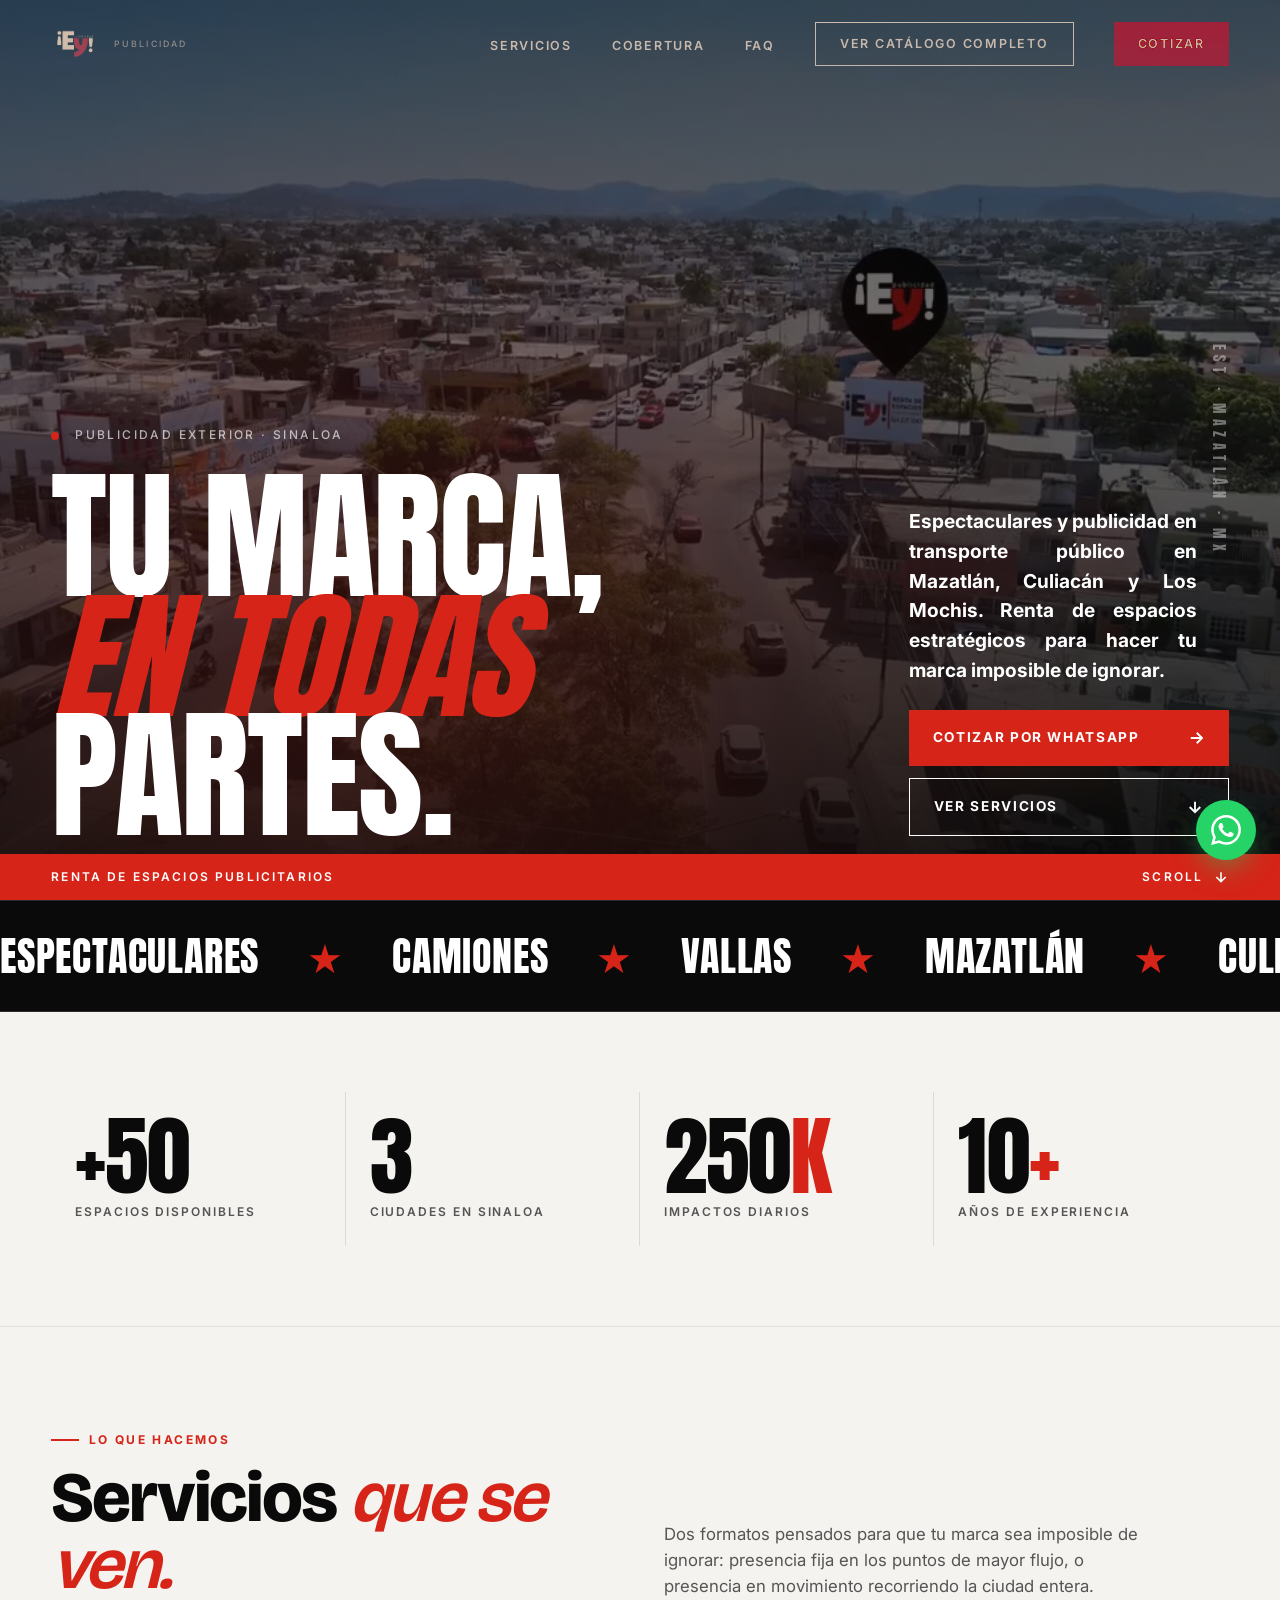
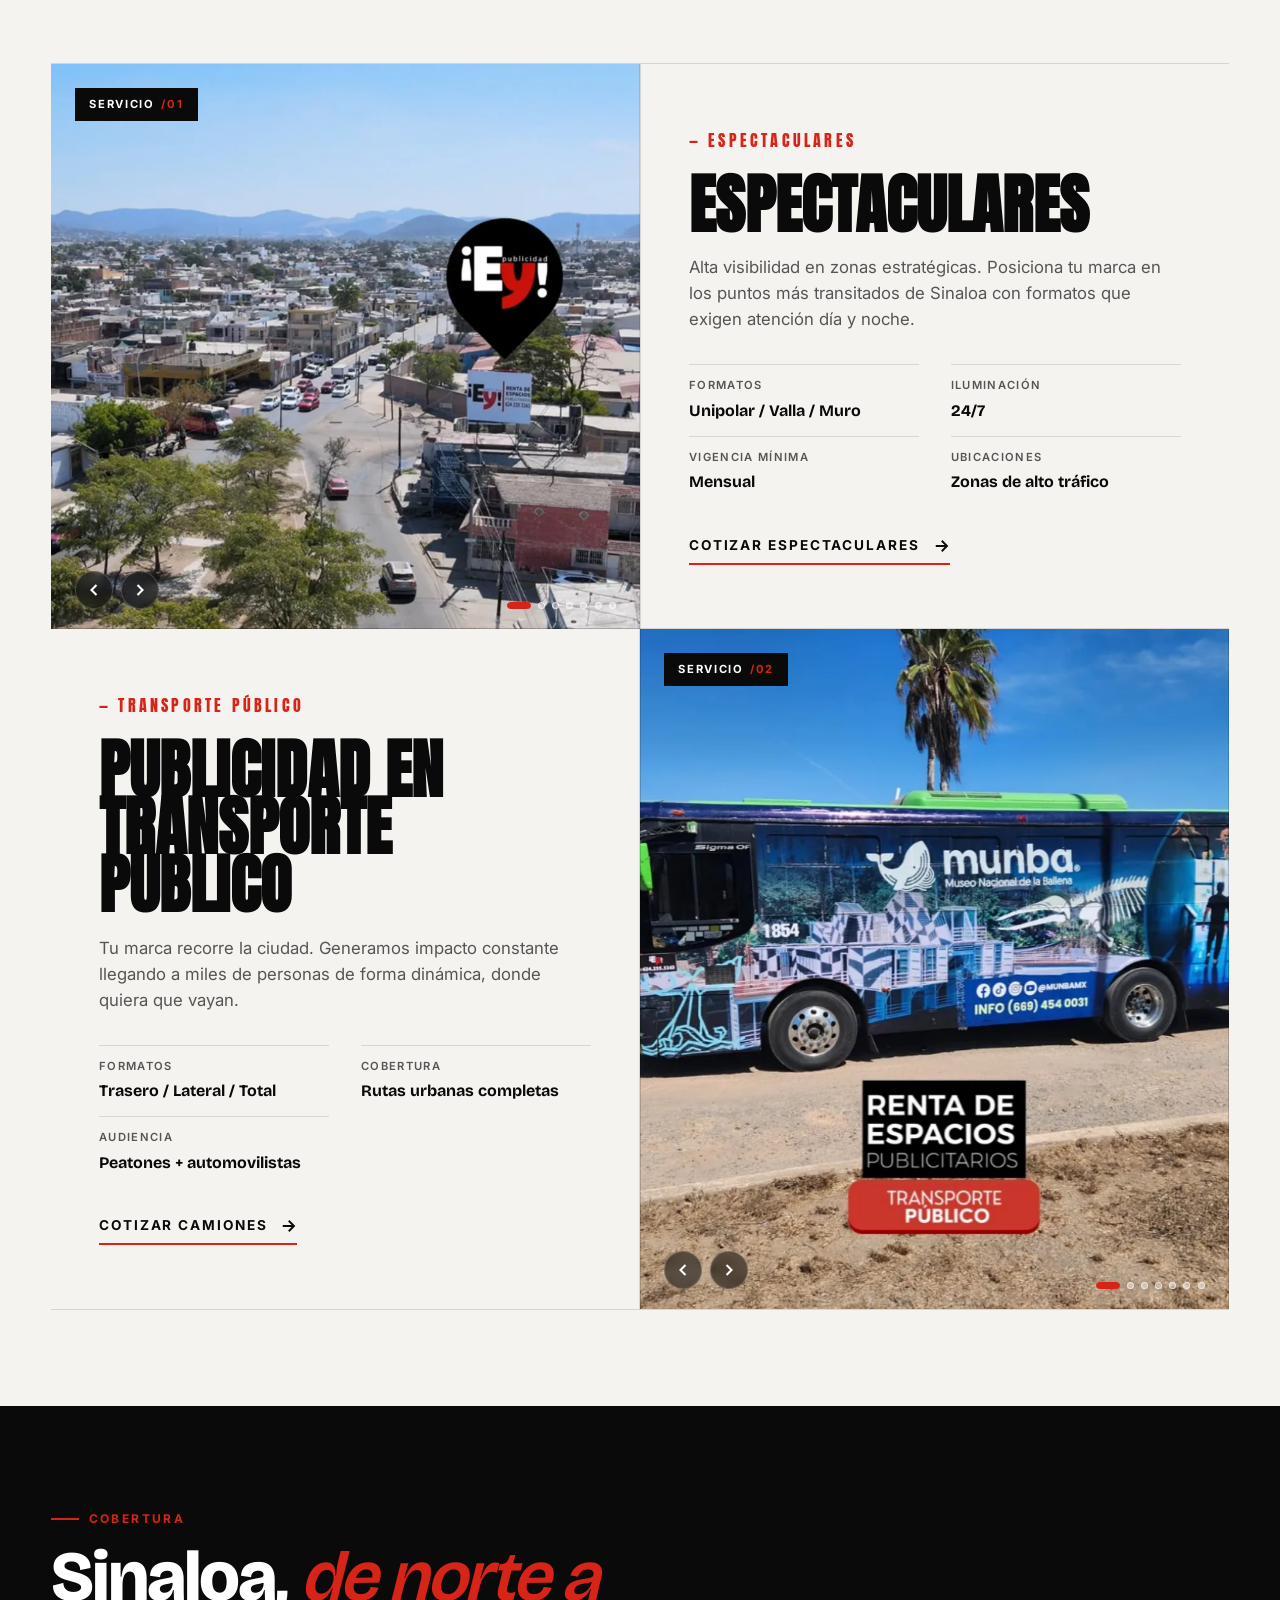
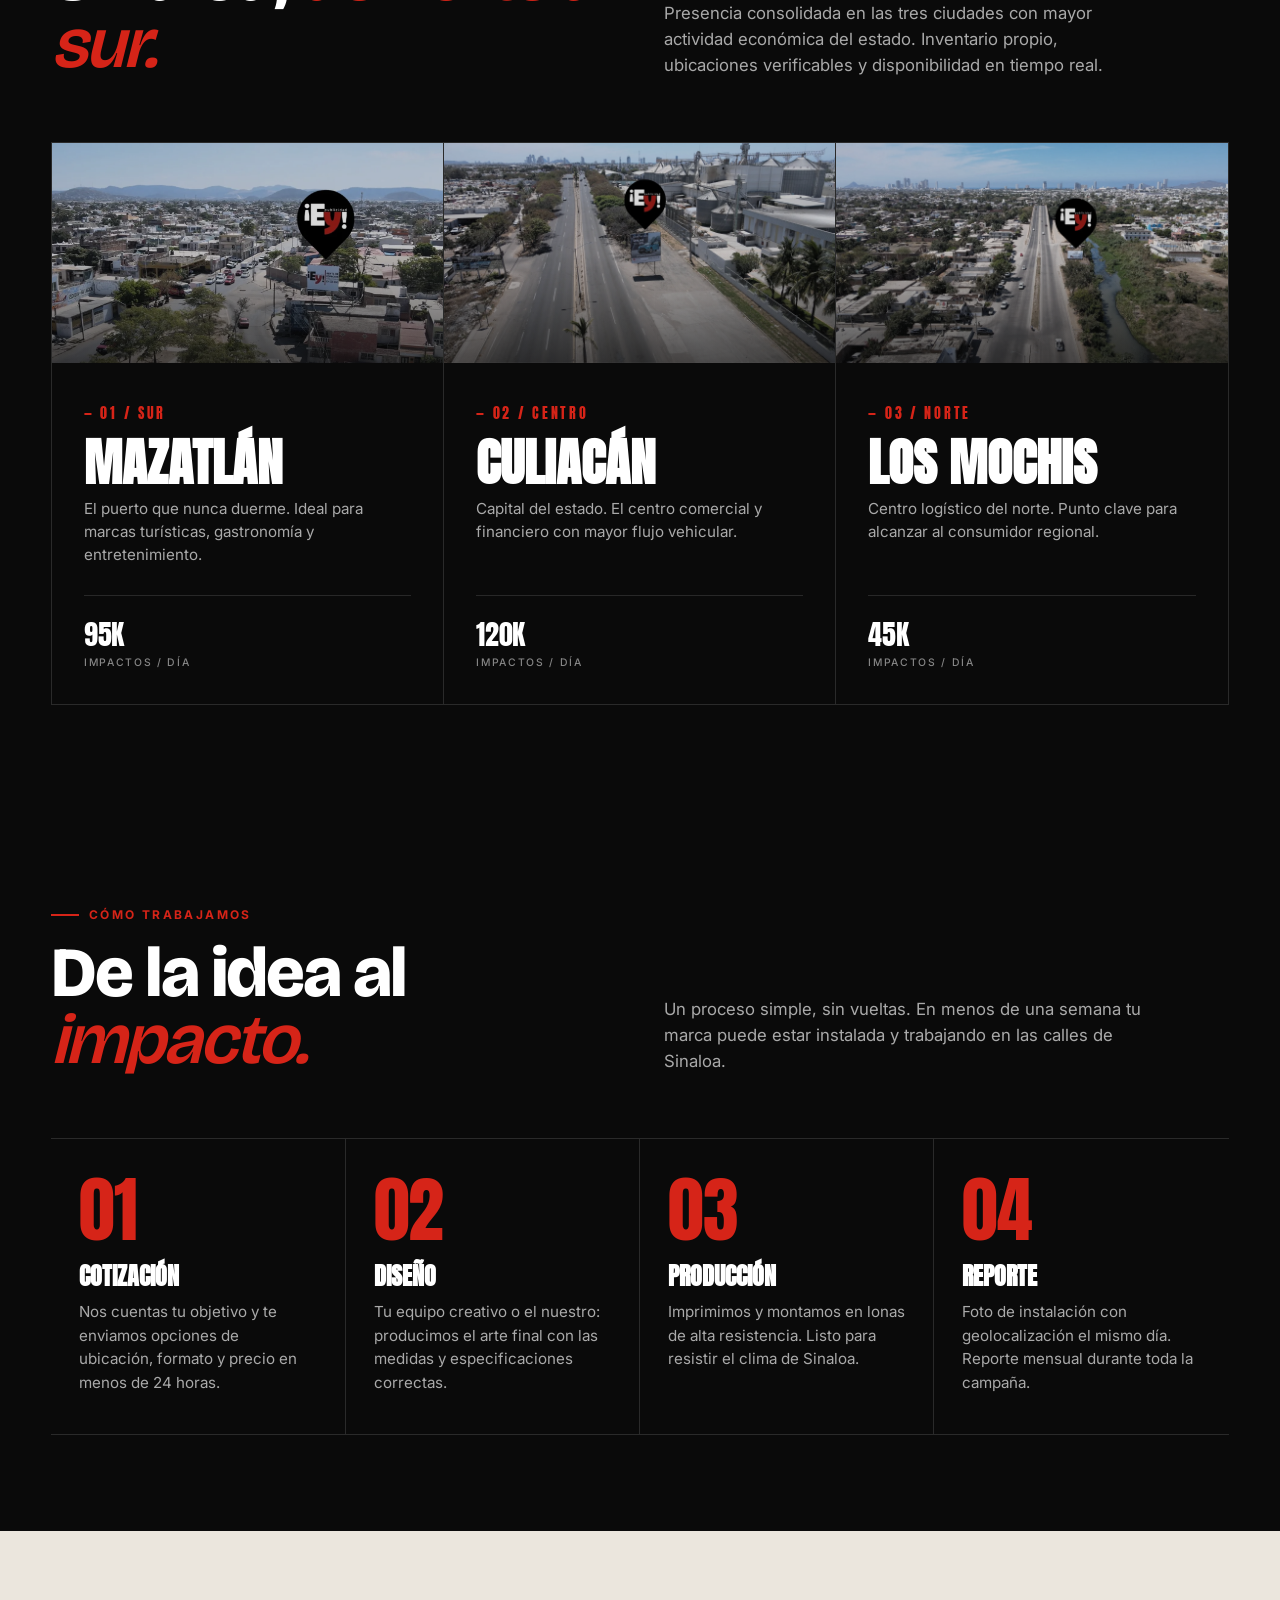
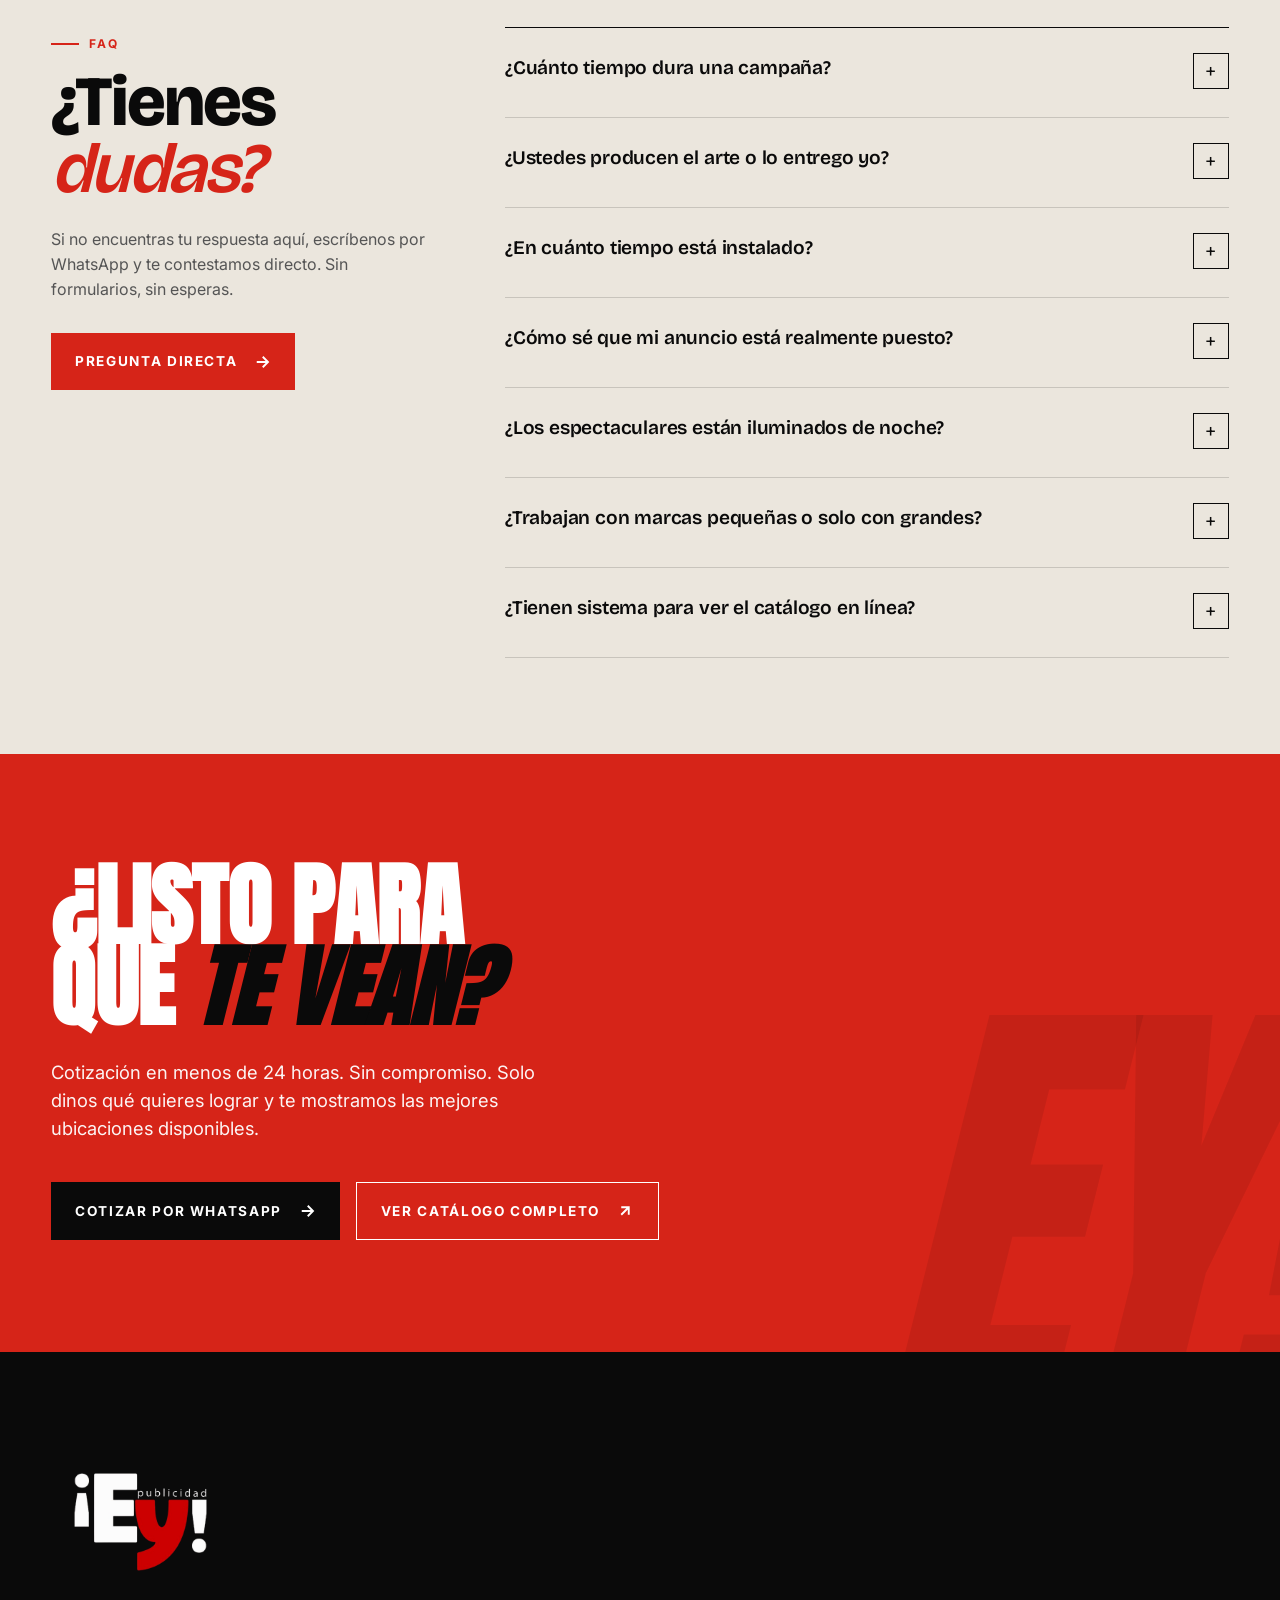
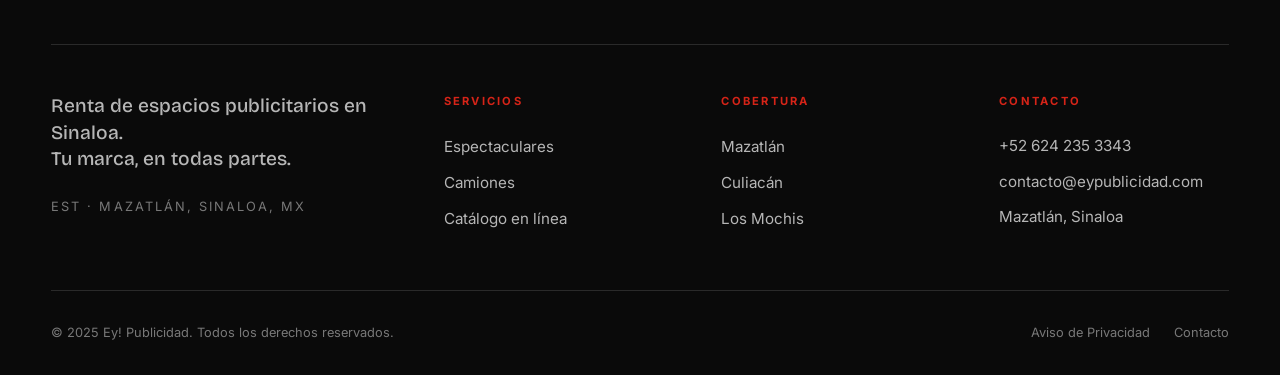
<file: index.html>
<!DOCTYPE html>
<html lang="es-MX">
<head>
<meta charset="UTF-8">
<meta name="viewport" content="width=device-width, initial-scale=1.0">
<title>Ey! Publicidad — Espectaculares y Publicidad en Transporte Público en Sinaloa</title>
<link rel="icon" type="image/png" sizes="32x32" href="/assets/logo/ey-white.png">

<!-- SEO primario -->
<meta name="description" content="Agencia de publicidad exterior en Sinaloa. Espectaculares y publicidad en transporte público en Mazatlán, Culiacán y Los Mochis. +150 espacios disponibles. Cotiza en 24 horas.">
<meta name="keywords" content="publicidad exterior Sinaloa, espectaculares Mazatlán, espectaculares Culiacán, espectaculares Los Mochis, publicidad camiones Mazatlán, vallas publicitarias Sinaloa, renta espacios publicitarios, Ey Publicidad">
<link rel="canonical" href="https://eypublicidad.com/">
<meta name="robots" content="index, follow">
<meta name="author" content="Ey! Publicidad">
<meta name="theme-color" content="#0a0a0a">

<!-- Open Graph / Facebook -->
<meta property="og:type" content="website">
<meta property="og:url" content="https://eypublicidad.com/">
<meta property="og:site_name" content="Ey! Publicidad">
<meta property="og:title" content="Ey! Publicidad — Renta de espacios publicitarios en Sinaloa">
<meta property="og:description" content="Espectaculares y camiones en Mazatlán, Culiacán y Los Mochis. +150 espacios. Tu marca en todas partes.">
<meta property="og:image" content="https://eypublicidad.com/assets/images/og-image.jpg">
<meta property="og:image:width" content="1200">
<meta property="og:image:height" content="630">
<meta property="og:locale" content="es_MX">

<!-- Twitter Card -->
<meta name="twitter:card" content="summary_large_image">
<meta name="twitter:title" content="Ey! Publicidad — Publicidad Exterior en Sinaloa">
<meta name="twitter:description" content="Espectaculares y publicidad en transporte público. Tu marca en todas partes.">
<meta name="twitter:image" content="https://eypublicidad.com/assets/images/og-image.jpg">

<!-- Schema.org — LocalBusiness -->
<script type="application/ld+json">
{
  "@context": "https://schema.org",
  "@type": "LocalBusiness",
  "name": "Ey! Publicidad",
  "description": "Agencia de publicidad exterior especializada en espectaculares y publicidad en transporte público en Sinaloa. Más de 150 espacios en Mazatlán, Culiacán y Los Mochis.",
  "url": "https://eypublicidad.com",
  "logo": "https://eypublicidad.com/assets/images/logo.png",
  "image": "https://eypublicidad.com/assets/images/og-image.jpg",
  "telephone": "+52-624-235-3343",
  "email": "contacto@eypublicidad.com",
  "address": {
    "@type": "PostalAddress",
    "addressLocality": "Mazatlán",
    "addressRegion": "Sinaloa",
    "addressCountry": "MX"
  },
  "geo": {
    "@type": "GeoCoordinates",
    "latitude": 23.2494,
    "longitude": -106.4111
  },
  "areaServed": [
    {"@type": "City", "name": "Mazatlán"},
    {"@type": "City", "name": "Culiacán"},
    {"@type": "City", "name": "Los Mochis"}
  ],
  "sameAs": [
    "https://wa.me/5216242353343"
  ],
  "priceRange": "$$",
  "openingHoursSpecification": {
    "@type": "OpeningHoursSpecification",
    "dayOfWeek": ["Monday","Tuesday","Wednesday","Thursday","Friday"],
    "opens": "09:00",
    "closes": "18:00"
  }
}
</script>

<!-- Preload LCP -->
<link rel="preload" as="image" href="assets/img/hero-poster.webp" fetchpriority="high">

<!-- Preconnect fuentes -->
<link rel="preconnect" href="https://fonts.googleapis.com">
<link rel="preconnect" href="https://fonts.gstatic.com" crossorigin>
<!-- Carga asíncrona de fuentes para no bloquear el render -->
<link rel="preload" as="style" href="https://fonts.googleapis.com/css2?family=Anton&family=Inter:wght@400;500;600;700;800&family=Bricolage+Grotesque:opsz,wght@12..96,400;12..96,600;12..96,700;12..96,800&display=swap" onload="this.rel='stylesheet'">
<noscript><link rel="stylesheet" href="https://fonts.googleapis.com/css2?family=Anton&family=Inter:wght@400;500;600;700;800&family=Bricolage+Grotesque:opsz,wght@12..96,400;12..96,600;12..96,700;12..96,800&display=swap"></noscript>

<!-- CSS externo -->
<link rel="stylesheet" href="styles/style.css">
</head>
<body>

<!-- ==================== NAV ==================== -->
<nav class="nav" id="nav" role="navigation" aria-label="Navegación principal">
  <a href="#" class="nav-logo" aria-label="Ey Publicidad — Inicio">
    <img src="assets/logo/logoey2.png" alt="Ey!" class="nav-logo-img">
    <span class="sub">Publicidad</span>
  </a>
  <ul class="nav-links" id="navLinks">
    <li><a href="#servicios">Servicios</a></li>
    <li><a href="#cobertura">Cobertura</a></li>
    <li><a href="#faq">FAQ</a></li>
    <li>
      <a href="https://sistema.eypublicidad.com/"
         class="nav-cta-outline"
         target="_blank"
         rel="noopener noreferrer">
        Ver catálogo completo
      </a>
    </li>
    <li>
      <a href="https://wa.me/5216242353343?text=Hola%2C%20me%20interesa%20cotizar%20publicidad%20exterior"
         class="nav-cta"
         target="_blank"
         rel="noopener noreferrer">
        Cotizar
      </a>
    </li>
  </ul>
  <button class="nav-toggle" id="navToggle" aria-label="Abrir menú" aria-expanded="false" aria-controls="navLinks">
    <span></span><span></span>
  </button>
</nav>

<!-- ==================== HERO ==================== -->
<section class="hero" aria-label="Hero — Tu marca, en todas partes">
  <div class="hero-video" aria-hidden="true">
    <video autoplay muted loop playsinline poster="assets/img/hero-poster.webp">
      <source src="assets/video/hero.mp4" type="video/mp4">
    </video>
  </div>

  <div class="hero-corner" aria-hidden="true">EST · MAZATLÁN · MX</div>

  <div class="hero-content">
    <div>
      <div class="hero-meta" aria-hidden="true">
        <span class="dot"></span>
        Publicidad Exterior · Sinaloa
      </div>
      <h1>
        <span class="word">Tu</span>
        <span class="word">marca,</span><br>
        <span class="word">en&nbsp;todas</span>
        <span class="word">partes.</span>
      </h1>
    </div>
    <div class="hero-aside">
      <h2 class="title-h2">Espectaculares y publicidad en transporte público en Mazatlán, Culiacán y Los Mochis. Renta de espacios estratégicos para hacer tu marca imposible de ignorar.</h2>
      <div class="hero-ctas">
        <a href="https://wa.me/5216242353343?text=Hola%2C%20me%20interesa%20cotizar%20publicidad%20exterior"
           class="btn btn-red"
           target="_blank"
           rel="noopener noreferrer">
          Cotizar por WhatsApp
          <svg width="18" height="18" viewBox="0 0 24 24" fill="none" stroke="currentColor" stroke-width="2.5" aria-hidden="true"><path d="M5 12h14M13 5l7 7-7 7"/></svg>
        </a>
        <a href="#servicios" class="btn btn-outline-white">
          Ver servicios
          <svg width="18" height="18" viewBox="0 0 24 24" fill="none" stroke="currentColor" stroke-width="2.5" aria-hidden="true"><path d="M12 5v14M5 12l7 7 7-7"/></svg>
        </a>
      </div>
    </div>
  </div>

  <div class="hero-bottom-bar" aria-hidden="true">
    <span>Renta de Espacios Publicitarios</span>
    <div class="scroll-hint">
      <span>Scroll</span>
      <svg class="scroll-arrow" viewBox="0 0 24 24" fill="none" stroke="currentColor" stroke-width="2.5"><path d="M12 5v14M5 12l7 7 7-7"/></svg>
    </div>
  </div>
</section>

<!-- ==================== TICKER ==================== -->
<div class="ticker" aria-hidden="true">
  <div class="ticker-track">
    <span class="ticker-item">
      <span>Espectaculares</span><span class="red">★</span>
      <span>Camiones</span><span class="red">★</span>
      <span>Vallas</span><span class="red">★</span>
      <span>Mazatlán</span><span class="red">★</span>
      <span>Culiacán</span><span class="red">★</span>
      <span>Los Mochis</span><span class="red">★</span>
      <span>Renta de espacios</span><span class="red">★</span>
    </span>
    <span class="ticker-item">
      <span>Espectaculares</span><span class="red">★</span>
      <span>Camiones</span><span class="red">★</span>
      <span>Vallas</span><span class="red">★</span>
      <span>Mazatlán</span><span class="red">★</span>
      <span>Culiacán</span><span class="red">★</span>
      <span>Los Mochis</span><span class="red">★</span>
      <span>Renta de espacios</span><span class="red">★</span>
    </span>
  </div>
</div>

<!-- ==================== STATS ==================== -->
<section class="stats-block reveal" aria-label="Estadísticas">
  <div class="stats-grid">
    <div class="stat">
      <div class="stat-number">+50</div>
      <div class="stat-label">Espacios disponibles</div>
    </div>
    <div class="stat">
      <div class="stat-number">3</div>
      <div class="stat-label">Ciudades en Sinaloa</div>
    </div>
    <div class="stat">
      <div class="stat-number">250<span class="red">K</span></div>
      <div class="stat-label">Impactos diarios</div>
    </div>
    <div class="stat">
      <div class="stat-number">10<span class="red">+</span></div>
      <div class="stat-label">Años de experiencia</div>
    </div>
  </div>
</section>

<!-- ==================== SERVICIOS ==================== -->
<section class="section" id="servicios" aria-label="Servicios de publicidad exterior">
  <div class="section-inner">
    <div class="section-head reveal">
      <div>
        <div class="section-eyebrow">Lo que hacemos</div>
        <h2 class="section-title">Servicios <em>que se ven.</em></h2>
      </div>
      <p class="section-intro">
        Dos formatos pensados para que tu marca sea imposible de ignorar: presencia fija en los puntos de mayor flujo, o presencia en movimiento recorriendo la ciudad entera.
      </p>
    </div>
  </div>

  <!-- Espectaculares -->
  <div class="service-row reveal">
    <div class="service-image service-slideshow" data-slideshow="espectacular">
      <img src="assets/img/espectacular-1.webp" alt="Espectacular Ey Publicidad en Mazatlán" class="slide active" loading="lazy" width="800" height="480">
      <img src="assets/img/espectacular-2.webp" alt="Espectacular en Sinaloa" class="slide" loading="lazy" width="800" height="480">
      <img src="assets/img/espectacular-3.webp" alt="Espectacular vista aérea" class="slide" loading="lazy" width="800" height="480">
      <img src="assets/img/espectacular-4.webp" alt="Espectacular en zona estratégica" class="slide" loading="lazy" width="800" height="480">
      <img src="assets/img/espectacular-5.webp" alt="Espectacular Mazatlán" class="slide" loading="lazy" width="800" height="480">
      <img src="assets/img/espectacular-6.webp" alt="Espectacular vista panorámica" class="slide" loading="lazy" width="800" height="480">
      <img src="assets/img/espectacular-7.webp" alt="Espectacular zona urbana" class="slide" loading="lazy" width="800" height="480">
      <div class="label" aria-hidden="true">Servicio<span class="accent">/01</span></div>
      <div class="slideshow-nav" aria-label="Controles del carrusel">
        <button class="slideshow-btn slideshow-prev" aria-label="Imagen anterior">
          <svg width="20" height="20" viewBox="0 0 24 24" fill="none" stroke="currentColor" stroke-width="2.5" aria-hidden="true"><path d="M15 18l-6-6 6-6"/></svg>
        </button>
        <button class="slideshow-btn slideshow-next" aria-label="Imagen siguiente">
          <svg width="20" height="20" viewBox="0 0 24 24" fill="none" stroke="currentColor" stroke-width="2.5" aria-hidden="true"><path d="M9 18l6-6-6-6"/></svg>
        </button>
      </div>
      <div class="slideshow-dots" aria-hidden="true">
        <span class="dot active"></span>
        <span class="dot"></span>
        <span class="dot"></span>
        <span class="dot"></span>
        <span class="dot"></span>
        <span class="dot"></span>
        <span class="dot"></span>
      </div>
    </div>
    <div class="service-text">
      <span class="service-num">— ESPECTACULARES</span>
      <h3 class="service-name">Espectaculares</h3>
      <p class="service-desc">
        Alta visibilidad en zonas estratégicas. Posiciona tu marca en los puntos más transitados de Sinaloa con formatos que exigen atención día y noche.
      </p>
      <ul class="service-features">
        <li><strong>Formatos</strong><span>Unipolar / Valla / Muro</span></li>
        <li><strong>Iluminación</strong><span>24/7</span></li>
        <li><strong>Vigencia mínima</strong><span>Mensual</span></li>
        <li><strong>Ubicaciones</strong><span>Zonas de alto tráfico</span></li>
      </ul>
      <a href="https://wa.me/5216242353343?text=Hola%2C%20me%20interesa%20cotizar%20espectaculares"
         class="service-cta"
         target="_blank"
         rel="noopener noreferrer">
        Cotizar espectaculares
        <svg width="18" height="18" viewBox="0 0 24 24" fill="none" stroke="currentColor" stroke-width="2.5" aria-hidden="true"><path d="M5 12h14M13 5l7 7-7 7"/></svg>
      </a>
    </div>
  </div>

  <!-- Camiones -->
  <div class="service-row reverse reveal">
    <div class="service-image service-slideshow" data-slideshow="camion">
      <img src="assets/img/camion-1.webp" alt="Wrangler — campaña en transporte público" class="slide active" loading="lazy" width="800" height="480">
      <img src="assets/img/camion-2.webp" alt="Publicidad en camión urbano de Sinaloa" class="slide" loading="lazy" width="800" height="480">
      <img src="assets/img/camion-3.webp" alt="Dinamo — campaña en transporte" class="slide" loading="lazy" width="800" height="480">
      <img src="assets/img/camion-4.webp" alt="Punto Múnich — campaña en transporte" class="slide" loading="lazy" width="800" height="480">
      <img src="assets/img/camion-5.webp" alt="31 Sushi & Bar — campaña en transporte" class="slide" loading="lazy" width="800" height="480">
      <img src="assets/img/camion-6.webp" alt="Banda MS — campaña tour" class="slide" loading="lazy" width="800" height="480">
      <img src="assets/img/camion-7.webp" alt="Munba — campaña lateral total" class="slide" loading="lazy" width="800" height="480">
      <div class="label" aria-hidden="true">Servicio<span class="accent">/02</span></div>
      <div class="slideshow-nav" aria-label="Controles del carrusel">
        <button class="slideshow-btn slideshow-prev" aria-label="Imagen anterior">
          <svg width="20" height="20" viewBox="0 0 24 24" fill="none" stroke="currentColor" stroke-width="2.5" aria-hidden="true"><path d="M15 18l-6-6 6-6"/></svg>
        </button>
        <button class="slideshow-btn slideshow-next" aria-label="Imagen siguiente">
          <svg width="20" height="20" viewBox="0 0 24 24" fill="none" stroke="currentColor" stroke-width="2.5" aria-hidden="true"><path d="M9 18l6-6-6-6"/></svg>
        </button>
      </div>
      <div class="slideshow-dots" aria-hidden="true">
        <span class="dot active"></span>
        <span class="dot"></span>
        <span class="dot"></span>
        <span class="dot"></span>
        <span class="dot"></span>
        <span class="dot"></span>
        <span class="dot"></span>
      </div>
    </div>
    <div class="service-text">
      <span class="service-num">— TRANSPORTE PÚBLICO</span>
      <h3 class="service-name">Publicidad en Transporte Público</h3>
      <p class="service-desc">
        Tu marca recorre la ciudad. Generamos impacto constante llegando a miles de personas de forma dinámica, donde quiera que vayan.
      </p>
      <ul class="service-features">
        <li><strong>Formatos</strong><span>Trasero / Lateral / Total</span></li>
        <li><strong>Cobertura</strong><span>Rutas urbanas completas</span></li>
        <li><strong>Audiencia</strong><span>Peatones + automovilistas</span></li>
      </ul>
      <a href="https://wa.me/5216242353343?text=Hola%2C%20me%20interesa%20cotizar%20publicidad%20en%20camiones"
         class="service-cta"
         target="_blank"
         rel="noopener noreferrer">
        Cotizar camiones
        <svg width="18" height="18" viewBox="0 0 24 24" fill="none" stroke="currentColor" stroke-width="2.5" aria-hidden="true"><path d="M5 12h14M13 5l7 7-7 7"/></svg>
      </a>
    </div>
  </div>
</section>

<!-- ==================== COBERTURA ==================== -->
<section class="section dark" id="cobertura" aria-label="Cobertura en Sinaloa">
  <div class="section-inner">
    <div class="section-head reveal">
      <div>
        <div class="section-eyebrow">Cobertura</div>
        <h2 class="section-title">Sinaloa, <em>de norte a sur.</em></h2>
      </div>
      <p class="section-intro">
        Presencia consolidada en las tres ciudades con mayor actividad económica del estado. Inventario propio, ubicaciones verificables y disponibilidad en tiempo real.
      </p>
    </div>

    <div class="cities reveal">
      <article class="city-card">
        <div class="city-img">
          <img src="assets/img/espectacular-1.webp" alt="Mazatlán — cobertura de publicidad exterior" loading="lazy" width="480" height="220">
        </div>
        <div class="city-info">
          <div class="city-num">— 01 / Sur</div>
          <h3 class="city-name">Mazatlán</h3>
          <p class="city-desc">El puerto que nunca duerme. Ideal para marcas turísticas, gastronomía y entretenimiento.</p>
          <div class="city-stats">
            <div class="city-stat">
              <span class="num">95K</span>
              <span class="lbl">Impactos / día</span>
            </div>
          </div>
        </div>
      </article>

      <article class="city-card">
        <div class="city-img">
          <img src="assets/img/espectacular-3.webp" alt="Culiacán — cobertura de publicidad exterior" loading="lazy" width="480" height="220">
        </div>
        <div class="city-info">
          <div class="city-num">— 02 / Centro</div>
          <h3 class="city-name">Culiacán</h3>
          <p class="city-desc">Capital del estado. El centro comercial y financiero con mayor flujo vehicular.</p>
          <div class="city-stats">
            <div class="city-stat">
              <span class="num">120K</span>
              <span class="lbl">Impactos / día</span>
            </div>
          </div>
        </div>
      </article>

      <article class="city-card">
        <div class="city-img">
          <img src="assets/img/espectacular-7.webp" alt="Los Mochis — cobertura de publicidad exterior" loading="lazy" width="480" height="220">
        </div>
        <div class="city-info">
          <div class="city-num">— 03 / Norte</div>
          <h3 class="city-name">Los Mochis</h3>
          <p class="city-desc">Centro logístico del norte. Punto clave para alcanzar al consumidor regional.</p>
          <div class="city-stats">
            <div class="city-stat">
              <span class="num">45K</span>
              <span class="lbl">Impactos / día</span>
            </div>
          </div>
        </div>
      </article>
    </div>
  </div>
</section>

<!-- ==================== PROCESO ==================== -->
<section class="section dark reveal" id="proceso" aria-label="Proceso de trabajo">
  <div class="section-inner">
    <div class="section-head">
      <div>
        <div class="section-eyebrow">Cómo trabajamos</div>
        <h2 class="section-title">De la idea al <em>impacto.</em></h2>
      </div>
      <p class="section-intro">
        Un proceso simple, sin vueltas. En menos de una semana tu marca puede estar instalada y trabajando en las calles de Sinaloa.
      </p>
    </div>

    <div class="process-steps">
      <div class="process-step">
        <span class="process-num">01</span>
        <h3 class="process-title">Cotización</h3>
        <p class="process-desc">Nos cuentas tu objetivo y te enviamos opciones de ubicación, formato y precio en menos de 24 horas.</p>
      </div>
      <div class="process-step">
        <span class="process-num">02</span>
        <h3 class="process-title">Diseño</h3>
        <p class="process-desc">Tu equipo creativo o el nuestro: producimos el arte final con las medidas y especificaciones correctas.</p>
      </div>
      <div class="process-step">
        <span class="process-num">03</span>
        <h3 class="process-title">Producción</h3>
        <p class="process-desc">Imprimimos y montamos en lonas de alta resistencia. Listo para resistir el clima de Sinaloa.</p>
      </div>
      <div class="process-step">
        <span class="process-num">04</span>
        <h3 class="process-title">Reporte</h3>
        <p class="process-desc">Foto de instalación con geolocalización el mismo día. Reporte mensual durante toda la campaña.</p>
      </div>
    </div>
  </div>
</section>

<!-- ==================== FAQ ==================== -->
<section class="section reveal" id="faq" style="background: var(--paper);" aria-label="Preguntas frecuentes">
  <div class="faq-grid">
    <div>
      <div class="section-eyebrow">FAQ</div>
      <h2 class="section-title">¿Tienes <em>dudas?</em></h2>
      <p style="margin-top: 1.5rem; color: var(--gray-2);">
        Si no encuentras tu respuesta aquí, escríbenos por WhatsApp y te contestamos directo. Sin formularios, sin esperas.
      </p>
      <a href="https://wa.me/5216242353343?text=Tengo%20una%20pregunta%20sobre%20publicidad%20exterior"
         class="btn btn-red"
         style="margin-top: 2rem;"
         target="_blank"
         rel="noopener noreferrer">
        Pregunta directa
        <svg width="18" height="18" viewBox="0 0 24 24" fill="none" stroke="currentColor" stroke-width="2.5" aria-hidden="true"><path d="M5 12h14M13 5l7 7-7 7"/></svg>
      </a>
    </div>

    <div class="faq-list">
      <div class="faq-item">
        <div class="faq-q">
          <span>¿Cuánto tiempo dura una campaña?</span>
          <span class="faq-toggle" aria-hidden="true">+</span>
        </div>
        <div class="faq-a">A partir de un mes, sin embargo es recomendable campañas de 3 meses. Damos descuentos progresivos a partir de los 6 meses.</div>
      </div>

      <div class="faq-item">
        <div class="faq-q">
          <span>¿Ustedes producen el arte o lo entrego yo?</span>
          <span class="faq-toggle" aria-hidden="true">+</span>
        </div>
        <div class="faq-a">Las dos opciones funcionan. Si tienes diseñador, te pasamos las medidas exactas y revisamos el archivo final. Si no, nuestro equipo creativo lo desarrolla con costo aparte.</div>
      </div>

      <div class="faq-item">
        <div class="faq-q">
          <span>¿En cuánto tiempo está instalado?</span>
          <span class="faq-toggle" aria-hidden="true">+</span>
        </div>
        <div class="faq-a">Una vez aprobado el arte y firmado el contrato, instalamos en 5 a 7 días hábiles. Para urgencias trabajamos en 72 horas con cargo express.</div>
      </div>

      <div class="faq-item">
        <div class="faq-q">
          <span>¿Cómo sé que mi anuncio está realmente puesto?</span>
          <span class="faq-toggle" aria-hidden="true">+</span>
        </div>
        <div class="faq-a">Te enviamos foto de instalación con fecha y geolocalización el mismo día del montaje. Cada mes recibes un reporte fotográfico de cómo va tu campaña.</div>
      </div>

      <div class="faq-item">
        <div class="faq-q">
          <span>¿Los espectaculares están iluminados de noche?</span>
          <span class="faq-toggle" aria-hidden="true">+</span>
        </div>
        <div class="faq-a">La mayoría de nuestras ubicaciones cuentan con iluminación nocturna 24/7. Te confirmamos por ubicación específica al cotizar.</div>
      </div>

      <div class="faq-item">
        <div class="faq-q">
          <span>¿Trabajan con marcas pequeñas o solo con grandes?</span>
          <span class="faq-toggle" aria-hidden="true">+</span>
        </div>
        <div class="faq-a">Ambas son importantes para nosotros. Tenemos formatos para diferentes tipos de empresa, con espacios recomendados para tu nicho y una solución hecha a la medida de tus objetivos.</div>
      </div>

      <div class="faq-item">
        <div class="faq-q">
          <span>¿Tienen sistema para ver el catálogo en línea?</span>
          <span class="faq-toggle" aria-hidden="true">+</span>
        </div>
        <div class="faq-a">Sí. Si quieres acceso a inventario, tarifas y disponibilidad en tiempo real, regístrate en nuestro sistema. Tu cuenta queda activa y puedes consultar opciones cuando lo necesites.</div>
      </div>
    </div>
  </div>
</section>

<!-- ==================== CTA FINAL ==================== -->
<section class="cta-final" aria-label="Llamada a la acción">
  <div class="cta-inner">
    <h2>¿Listo para que <em>te vean?</em></h2>
    <p>Cotización en menos de 24 horas. Sin compromiso. Solo dinos qué quieres lograr y te mostramos las mejores ubicaciones disponibles.</p>
    <div class="cta-actions">
      <a href="https://wa.me/5216242353343?text=Hola%2C%20me%20interesa%20cotizar%20publicidad%20exterior"
         class="btn btn-black"
         target="_blank"
         rel="noopener noreferrer">
        Cotizar por WhatsApp
        <svg width="18" height="18" viewBox="0 0 24 24" fill="none" stroke="currentColor" stroke-width="2.5" aria-hidden="true"><path d="M5 12h14M13 5l7 7-7 7"/></svg>
      </a>
      <a href="https://sistema.eypublicidad.com/"
         class="btn btn-outline-white"
         target="_blank"
         rel="noopener noreferrer">
        Ver catálogo completo
        <svg width="18" height="18" viewBox="0 0 24 24" fill="none" stroke="currentColor" stroke-width="2.5" aria-hidden="true"><path d="M7 17L17 7M7 7h10v10"/></svg>
      </a>
    </div>
  </div>
</section>

<!-- ==================== FOOTER ==================== -->
<footer class="footer" role="contentinfo">
  <div class="footer-inner">
    <div class="footer-mark" aria-label="Ey Publicidad">
      <img src="assets/logo/logoey2.png" alt="Ey!" class="footer-logo-img">
     
    </div>

    <div class="footer-cols">
      <div>
        <p class="footer-tagline">Renta de espacios publicitarios en Sinaloa.<br>Tu marca, en todas partes.</p>
        <div style="font-size: 0.8rem; color: rgba(255,255,255,0.45); text-transform: uppercase; letter-spacing: 0.16em;">EST · Mazatlán, Sinaloa, MX</div>
      </div>

      <div class="footer-col">
        <h4>Servicios</h4>
        <ul>
          <li><a href="#servicios">Espectaculares</a></li>
          <li><a href="#servicios">Camiones</a></li>
          <li><a href="https://sistema.eypublicidad.com/" target="_blank" rel="noopener noreferrer">Catálogo en línea</a></li>
        </ul>
      </div>

      <div class="footer-col">
        <h4>Cobertura</h4>
        <ul>
          <li><a href="#cobertura">Mazatlán</a></li>
          <li><a href="#cobertura">Culiacán</a></li>
          <li><a href="#cobertura">Los Mochis</a></li>
        </ul>
      </div>

      <div class="footer-col">
        <h4>Contacto</h4>
        <div class="footer-contact-line">
          <a href="https://wa.me/5216242353343" target="_blank" rel="noopener noreferrer">+52 624 235 3343</a>
        </div>
        <div class="footer-contact-line">
          <a href="mailto:contacto@eypublicidad.com">contacto@eypublicidad.com</a>
        </div>
        <div class="footer-contact-line">Mazatlán, Sinaloa</div>
      </div>
    </div>

    <div class="footer-bottom">
      <div>© 2025 Ey! Publicidad. Todos los derechos reservados.</div>
      <div class="footer-legal">
        <a href="/aviso-de-privacidad">Aviso de Privacidad</a>
        <a href="/contacto">Contacto</a>
      </div>
    </div>
  </div>
</footer>

<!-- ==================== WHATSAPP FLOAT ==================== -->
<a href="https://wa.me/5216242353343?text=Hola%2C%20me%20interesa%20cotizar%20publicidad%20exterior"
   class="wa-float"
   aria-label="Cotizar por WhatsApp"
   target="_blank"
   rel="noopener noreferrer">
  <svg viewBox="0 0 24 24" aria-hidden="true"><path d="M17.472 14.382c-.297-.149-1.758-.867-2.03-.967-.273-.099-.471-.148-.67.15-.197.297-.767.966-.94 1.164-.173.199-.347.223-.644.075-.297-.15-1.255-.463-2.39-1.475-.883-.788-1.48-1.761-1.653-2.059-.173-.297-.018-.458.13-.606.134-.133.298-.347.446-.52.149-.174.198-.298.298-.497.099-.198.05-.371-.025-.52-.075-.149-.669-1.612-.916-2.207-.242-.579-.487-.5-.669-.51-.173-.008-.371-.01-.57-.01-.198 0-.52.074-.792.372-.272.297-1.04 1.016-1.04 2.479 0 1.462 1.065 2.875 1.213 3.074.149.198 2.096 3.2 5.077 4.487.709.306 1.262.489 1.694.625.712.227 1.36.195 1.871.118.571-.085 1.758-.719 2.006-1.413.248-.694.248-1.289.173-1.413-.074-.124-.272-.198-.57-.347m-5.421 7.403h-.004a9.87 9.87 0 01-5.031-1.378l-.361-.214-3.741.982.998-3.648-.235-.374a9.86 9.86 0 01-1.51-5.26c.001-5.45 4.436-9.884 9.888-9.884 2.64 0 5.122 1.03 6.988 2.898a9.825 9.825 0 012.893 6.994c-.003 5.45-4.437 9.884-9.885 9.884m8.413-18.297A11.815 11.815 0 0012.05 0C5.495 0 .16 5.335.157 11.892c0 2.096.547 4.142 1.588 5.945L.057 24l6.305-1.654a11.882 11.882 0 005.683 1.448h.005c6.554 0 11.89-5.335 11.893-11.893a11.821 11.821 0 00-3.48-8.413z"/></svg>
</a>

<!-- ==================== JS ==================== -->
<script>
// Nav scroll — throttled con rAF para evitar reflows por frame
const nav = document.getElementById('nav');
let navTicking = false;
window.addEventListener('scroll', () => {
  if (!navTicking) {
    requestAnimationFrame(() => {
      nav.classList.toggle('scrolled', window.scrollY > 50);
      navTicking = false;
    });
    navTicking = true;
  }
}, { passive: true });

// Mobile nav toggle
const navToggle = document.getElementById('navToggle');
const navLinks = document.getElementById('navLinks');
const mobileNav = window.matchMedia('(max-width: 960px)');

function setNavOpen(open) {
  navLinks.classList.toggle('open', open);
  navToggle.classList.toggle('open', open);
  navToggle.setAttribute('aria-expanded', String(open));
  navToggle.setAttribute('aria-label', open ? 'Cerrar menú' : 'Abrir menú');
  document.body.style.overflow = open ? 'hidden' : '';
}

navToggle.addEventListener('click', () => {
  setNavOpen(!navLinks.classList.contains('open'));
});

// Cerrar nav al hacer click en un enlace
document.querySelectorAll('#navLinks a').forEach(link => {
  link.addEventListener('click', () => setNavOpen(false));
});

// Cerrar con Escape
document.addEventListener('keydown', e => {
  if (e.key === 'Escape' && navLinks.classList.contains('open')) {
    setNavOpen(false);
    navToggle.focus();
  }
});

// Al volver a escritorio el panel desaparece, pero el body se quedaba con
// overflow:hidden y la página entera dejaba de scrollear. Reseteamos el estado.
mobileNav.addEventListener('change', e => {
  if (!e.matches) setNavOpen(false);
});

// FAQ accordion
document.querySelectorAll('.faq-item').forEach(item => {
  item.addEventListener('click', () => {
    const isOpen = item.classList.toggle('open');
    item.querySelector('.faq-q').setAttribute('aria-expanded', isOpen);
  });
});

// Reveal on scroll (IntersectionObserver)
const io = new IntersectionObserver((entries) => {
  entries.forEach(entry => {
    if (entry.isIntersecting) {
      entry.target.classList.add('in-view');
      io.unobserve(entry.target);
      entry.target.addEventListener('transitionend', () => {
        entry.target.style.willChange = 'auto';
      }, { once: true });
    }
  });
}, { threshold: 0.1, rootMargin: '0px 0px -60px 0px' });

document.querySelectorAll('.reveal').forEach(el => io.observe(el));

// Slideshows — auto-rotación con pausa en hover y stop fuera de viewport
function initSlideshow(slideshow) {
  const slides = slideshow.querySelectorAll('.slide');
  const dots = slideshow.querySelectorAll('.slideshow-dots .dot');
  let idx = 0;
  let timer = null;
  let paused = false;

  function show(i) {
    slides[idx].classList.remove('active');
    dots[idx]?.classList.remove('active');
    idx = (i + slides.length) % slides.length;
    slides[idx].classList.add('active');
    dots[idx]?.classList.add('active');
  }

  function start() {
    stop();
    timer = setInterval(() => { if (!paused) show(idx + 1); }, 4500);
  }

  function stop() {
    if (timer) clearInterval(timer);
    timer = null;
  }

  const btnPrev = slideshow.querySelector('.slideshow-prev');
  const btnNext = slideshow.querySelector('.slideshow-next');

  if (btnPrev) btnPrev.addEventListener('click', () => { show(idx - 1); start(); });
  if (btnNext) btnNext.addEventListener('click', () => { show(idx + 1); start(); });

  slideshow.addEventListener('mouseenter', () => { paused = true; });
  slideshow.addEventListener('mouseleave', () => { paused = false; });

  const visObs = new IntersectionObserver((entries) => {
    entries.forEach(entry => {
      if (entry.isIntersecting) start();
      else stop();
    });
  }, { threshold: 0.2 });

  visObs.observe(slideshow);
}

document.querySelectorAll('.service-slideshow').forEach(initSlideshow);
</script>

</body>
</html>
</file>
<file: styles/style.css>
/* ==========================================================================
   SISTEMA DE DISEÑO — Ey! Publicidad
   Construido sobre el lenguaje visual real de la marca:
   negro + rojo señalético + tipografía condensada bold.
   ========================================================================== */

:root {
  --black: #0a0a0a;
  --black-soft: #1a1a1a;
  --black-line: #2a2a2a;
  --white: #ffffff;
  --off-white: #f5f3ef;
  --paper: #ebe6dd;
  --red: #d62418;
  --red-deep: #a51a10;
  --gray-1: #888;
  --gray-2: #555;
  --gray-3: #333;

  --font-display: 'Anton', 'Impact', sans-serif;
  --font-head: 'Bricolage Grotesque', system-ui, sans-serif;
  --font-body: 'Inter', system-ui, sans-serif;

  --pad-x: clamp(1.25rem, 4vw, 4rem);
  --max: 1480px;

  --ease: cubic-bezier(0.65, 0, 0.35, 1);
  --ease-out: cubic-bezier(0.22, 1, 0.36, 1);
}

/* ==========================================================================
   RESET & BASE
   ========================================================================== */
* { margin: 0; padding: 0; box-sizing: border-box; }
::selection { background: var(--red); color: var(--white); }

html { scroll-behavior: smooth; -webkit-text-size-adjust: 100%; }

body {
  background: var(--off-white);
  color: var(--black);
  font-family: var(--font-body);
  font-size: 16px;
  line-height: 1.55;
  overflow-x: hidden;
  -webkit-font-smoothing: antialiased;
  -moz-osx-font-smoothing: grayscale;
}

img, video { max-width: 100%; display: block; }
a { color: inherit; text-decoration: none; }
button { font-family: inherit; cursor: pointer; border: none; background: none; color: inherit; }

/* ==========================================================================
   NAV
   ========================================================================== */
.nav {
  position: fixed;
  top: 0; left: 0; right: 0;
  z-index: 100;
  padding: 1.25rem var(--pad-x);
  display: flex;
  align-items: center;
  justify-content: space-between;
  transition: all 0.4s var(--ease);
  mix-blend-mode: difference;
}

/* La capa de desenfoque vive en un pseudo-elemento y NO en .nav.
   backdrop-filter sobre .nav lo convierte en bloque contenedor de sus
   descendientes position:fixed, lo que encerraba el menu movil (.nav-links,
   inset:0) dentro de la barra de ~88px en vez de cubrir el viewport. */
.nav::before {
  content: '';
  position: absolute;
  inset: 0;
  z-index: -1;
  pointer-events: none;
}

.nav.scrolled {
  background: rgba(10, 10, 10, 0.92);
  padding: 0.85rem var(--pad-x);
  mix-blend-mode: normal;
  border-bottom: 1px solid rgba(255,255,255,0.06);
}

.nav.scrolled::before {
  backdrop-filter: blur(16px);
  -webkit-backdrop-filter: blur(16px);
}

.nav-logo {
  display: flex;
  align-items: center;
  gap: 0.5rem;
}

.nav-logo-img {
  height: 3rem;
  width: auto;
  display: block;
}

.nav-logo .sub {
  font-family: var(--font-body);
  font-size: 0.55rem;
  text-transform: uppercase;
  letter-spacing: 0.25em;
  margin-left: 0.4rem;
  font-weight: 500;
  color: var(--white);
  opacity: 0.6;
}

.nav-links {
  display: flex;
  gap: 2.5rem;
  align-items: center;
  list-style: none;
}

.nav-links a {
  font-size: 0.78rem;
  font-weight: 600;
  text-transform: uppercase;
  letter-spacing: 0.14em;
  color: var(--white);
  position: relative;
}

.nav-links a:not(.nav-cta):not(.nav-cta-outline)::after {
  content: '';
  position: absolute;
  left: 0; bottom: -6px;
  width: 0;
  height: 2px;
  background: var(--red);
  transition: width 0.3s var(--ease);
}

.nav-links a:not(.nav-cta):not(.nav-cta-outline):hover::after { width: 100%; }

.nav-cta {
  display: inline-block;
  background: var(--red);
  color: var(--white) !important;
  padding: 0.75rem 1.5rem;
  font-size: 0.75rem;
  text-transform: uppercase;
  letter-spacing: 0.14em;
  font-weight: 700;
  transition: background 0.2s;
}

.nav-cta:hover { background: var(--red-deep); }

.nav-cta-outline {
  display: inline-block;
  background: transparent;
  color: var(--white) !important;
  border: 1.5px solid var(--white);
  padding: 0.72rem 1.5rem;
  font-size: 0.75rem;
  text-transform: uppercase;
  letter-spacing: 0.14em;
  font-weight: 700;
  transition: background 0.2s, color 0.2s;
}

.nav-cta-outline:hover { background: var(--white); color: var(--black) !important; }

.nav-toggle {
  display: none;
  width: 32px; height: 32px;
  position: relative;
  z-index: 102;
}

.nav-toggle span {
  position: absolute;
  left: 4px; right: 4px;
  height: 2px;
  background: var(--white);
  transition: all 0.3s;
}

.nav-toggle span:nth-child(1) { top: 10px; }
.nav-toggle span:nth-child(2) { top: 20px; }
.nav-toggle.open span:nth-child(1) { top: 15px; transform: rotate(45deg); }
.nav-toggle.open span:nth-child(2) { top: 15px; transform: rotate(-45deg); }

@media (max-width: 960px) {
  .nav { mix-blend-mode: normal; background: rgba(10,10,10,0.6); }
  .nav::before { backdrop-filter: blur(8px); -webkit-backdrop-filter: blur(8px); }

  /* logo y boton por encima del panel para que la barra siga legible abierta */
  .nav-logo { position: relative; z-index: 102; }

  .nav-links {
    position: fixed;
    inset: 0;
    background: var(--black);
    flex-direction: column;
    justify-content: center;
    /* 'safe' evita que el contenido se recorte por arriba al desbordar */
    justify-content: safe center;
    align-items: stretch;
    padding: 6rem var(--pad-x) 3rem;
    gap: 2rem;
    /* en horizontal el contenido no cabe: sin esto queda cortado e inalcanzable */
    overflow-y: auto;
    overscroll-behavior: contain;
    transform: translateX(100%);
    /* cerrado no debe ser enfocable ni anunciado por lectores de pantalla */
    visibility: hidden;
    pointer-events: none;
    transition: transform 0.4s var(--ease), visibility 0s linear 0.4s;
  }

  .nav-links.open {
    transform: translateX(0);
    visibility: visible;
    pointer-events: auto;
    transition: transform 0.4s var(--ease), visibility 0s linear 0s;
  }

  .nav-links a { font-size: 1.5rem; letter-spacing: 0.05em; }

  /* Los CTA son botones, no enlaces de texto: heredaban el 1.5rem de arriba y
     'Ver catalogo completo' medía ~402px contra 335px utiles, se salia de pantalla. */
  .nav-links .nav-cta,
  .nav-links .nav-cta-outline {
    display: block;
    text-align: center;
    font-size: 0.95rem;
    letter-spacing: 0.12em;
    padding: 1rem 1.25rem;
  }

  .nav-toggle { display: block; }
}

/* ==========================================================================
   HERO
   ========================================================================== */
.hero {
  position: relative;
  min-height: 100vh;
  background: var(--black);
  color: var(--white);
  overflow: hidden;
  display: flex;
  align-items: flex-end;
  padding: 7rem var(--pad-x) 4rem;
}

.hero-video {
  position: absolute;
  inset: 0;
  z-index: 1;
}

.hero-video video,
.hero-video img {
  width: 100%;
  height: 100%;
  object-fit: cover;
  opacity: 0.6;
}

.hero-video::after {
  content: '';
  position: absolute;
  inset: 0;
  background:
    radial-gradient(ellipse at 30% 70%, rgba(214,36,24,0.18), transparent 60%),
    linear-gradient(180deg, rgba(10,10,10,0.5) 0%, rgba(10,10,10,0.3) 40%, rgba(10,10,10,0.95) 100%);
}


.hero-content {
  position: relative;
  z-index: 3;
  max-width: var(--max);
  width: 100%;
  margin: 0 auto;
  display: grid;
  grid-template-columns: 1.4fr auto;
  gap: 3rem;
  align-items: end;
}

.hero-meta {
  display: flex;
  align-items: center;
  gap: 1rem;
  font-size: 0.75rem;
  text-transform: uppercase;
  letter-spacing: 0.2em;
  font-weight: 500;
  color: rgba(255,255,255,0.65);
  margin-bottom: 2rem;
  opacity: 0;
  animation: fadeUp 0.8s 0.2s var(--ease-out) forwards;
}

.hero-meta .dot {
  width: 8px; height: 8px;
  background: var(--red);
  border-radius: 50%;
  animation: pulse-red 2s infinite;
}

@keyframes pulse-red {
  0%, 100% { box-shadow: 0 0 0 0 rgba(214,36,24,0.7); }
  50% { box-shadow: 0 0 0 8px rgba(214,36,24,0); }
}

.hero h1 {
  font-family: var(--font-display);
  font-size: clamp(3.5rem, 11vw, 11rem);
  line-height: 0.85;
  letter-spacing: -0.01em;
  text-transform: uppercase;
  color: var(--white);
  font-weight: 400;
}

.hero h1 .word {
  display: inline-block;
  opacity: 0;
  transform: translateY(40px);
  animation: heroWord 1s var(--ease-out) forwards;
}

.hero h1 .word:nth-child(1) { animation-delay: 0.3s; }
.hero h1 .word:nth-child(2) { animation-delay: 0.45s; }
.hero h1 .word:nth-child(3) { animation-delay: 0.6s; }
.hero h1 .word:nth-child(4) { animation-delay: 0.75s; color: var(--red); font-style: italic; }
.hero h1 .word:nth-child(5) { animation-delay: 0.9s; }

@keyframes heroWord {
  to { opacity: 1; transform: translateY(0); }
}

.hero-aside {
  display: flex;
  flex-direction: column;
  align-items: flex-start;
  gap: 1.5rem;
  max-width: 320px;
  opacity: 0;
  animation: fadeUp 0.9s 1s var(--ease-out) forwards;
}

.hero-aside p {
  font-size: 1rem;
  line-height: 1.5;
  color: rgba(255,255,255,0.85);
  text-align: right;
}

.hero-ctas {
  display: flex;
  flex-direction: column;
  gap: 0.75rem;
  width: 100%;
}

.hero-corner {
  position: absolute;
  z-index: 3;
  top: 50%;
  right: var(--pad-x);
  font-family: var(--font-display);
  writing-mode: vertical-rl;
  font-size: 0.85rem;
  text-transform: uppercase;
  letter-spacing: 0.4em;
  color: rgba(255,255,255,0.4);
  transform: translateY(-50%);
}

@media (max-width: 1100px) { .hero-corner { display: none; } }

.hero-bottom-bar {
  position: absolute;
  bottom: 0;
  left: 0; right: 0;
  z-index: 3;
  background: var(--red);
  color: var(--white);
  padding: 0.85rem var(--pad-x);
  display: flex;
  justify-content: space-between;
  align-items: center;
  font-size: 0.75rem;
  text-transform: uppercase;
  letter-spacing: 0.18em;
  font-weight: 600;
}

.hero-bottom-bar .scroll-hint {
  display: flex;
  align-items: center;
  gap: 0.6rem;
}

.hero-bottom-bar .scroll-arrow {
  width: 16px; height: 16px;
  animation: bounceDown 1.8s infinite;
}

@keyframes bounceDown {
  0%, 100% { transform: translateY(0); }
  50% { transform: translateY(4px); }
}

@media (max-width: 880px) {
  .hero-content { grid-template-columns: 1fr; gap: 2rem; }
  .hero-aside { max-width: 100%; align-items: flex-start; }
  .hero-aside p { text-align: left; }
}

/* ==========================================================================
   BOTONES
   ========================================================================== */
.btn {
  display: inline-flex;
  align-items: center;
  justify-content: space-between;
  gap: 1rem;
  padding: 1.1rem 1.5rem;
  font-family: var(--font-body);
  font-weight: 700;
  font-size: 0.85rem;
  text-transform: uppercase;
  letter-spacing: 0.12em;
  transition: all 0.25s var(--ease);
  cursor: pointer;
  text-align: left;
}

.btn svg { transition: transform 0.25s var(--ease); flex-shrink: 0; }
.btn:hover svg { transform: translateX(6px); }

.btn-red { background: var(--red); color: var(--white); }
.btn-red:hover { background: var(--red-deep); }

.btn-outline-white {
  background: transparent;
  color: var(--white);
  border: 1.5px solid var(--white);
}
.btn-outline-white:hover { background: var(--white); color: var(--black); }

.btn-black { background: var(--black); color: var(--white); }
.btn-black:hover { background: var(--off-white); color: var(--black); }

/* ==========================================================================
   TICKER
   ========================================================================== */
.ticker {
  background: var(--black);
  color: var(--white);
  padding: 1.5rem 0;
  overflow: hidden;
  border-top: 1px solid var(--black-line);
  border-bottom: 1px solid var(--black-line);
}

.ticker-track {
  display: flex;
  gap: 3rem;
  animation: tickerMove 40s linear infinite;
  white-space: nowrap;
  font-family: var(--font-display);
  font-size: clamp(1.6rem, 3.5vw, 2.5rem);
  text-transform: uppercase;
  letter-spacing: 0.02em;
  will-change: transform;
}

.ticker-item {
  display: inline-flex;
  align-items: center;
  gap: 3rem;
  flex-shrink: 0;
}

.ticker-item .red { color: var(--red); }

@keyframes tickerMove {
  to { transform: translateX(-50%); }
}

/* ==========================================================================
   STATS
   ========================================================================== */
.stats-block {
  background: var(--off-white);
  padding: 5rem var(--pad-x);
  border-bottom: 1px solid rgba(0,0,0,0.08);
}

.stats-grid {
  max-width: var(--max);
  margin: 0 auto;
  display: grid;
  grid-template-columns: repeat(4, 1fr);
}

.stat {
  padding: 1.5rem;
  border-right: 1px solid rgba(0,0,0,0.1);
}

.stat:last-child { border-right: none; }

.stat-number {
  font-family: var(--font-display);
  font-size: clamp(3rem, 7vw, 5.5rem);
  line-height: 0.9;
  letter-spacing: -0.01em;
  margin-bottom: 0.5rem;
}

.stat-number .red { color: var(--red); }

.stat-label {
  font-size: 0.75rem;
  text-transform: uppercase;
  letter-spacing: 0.16em;
  color: var(--gray-2);
  font-weight: 600;
}

@media (max-width: 880px) {
  .stats-grid { grid-template-columns: 1fr 1fr; }
  .stat:nth-child(2) { border-right: none; }
  .stat:nth-child(1), .stat:nth-child(2) { border-bottom: 1px solid rgba(0,0,0,0.1); }
  .stat { padding: 2rem 1rem; }
}

/* ==========================================================================
   SECTIONS
   ========================================================================== */
.section { padding: 6rem var(--pad-x); }
.section.dark { background: var(--black); color: var(--white); }
.section-inner { max-width: var(--max); margin: 0 auto; }

.section-head {
  display: grid;
  grid-template-columns: 1fr 1fr;
  gap: 3rem;
  align-items: end;
  margin-bottom: 4rem;
}

.section-eyebrow {
  display: inline-flex;
  align-items: center;
  gap: 0.6rem;
  font-size: 0.75rem;
  text-transform: uppercase;
  letter-spacing: 0.2em;
  font-weight: 700;
  color: var(--red);
  margin-bottom: 1rem;
}

.section-eyebrow::before {
  content: '';
  width: 28px;
  height: 2px;
  background: var(--red);
}

.title-h2 {
  width: 90%;
  font-size: 1.2em;
  text-align: justify;
}

.section-title {
  font-family: var(--font-head);
  font-weight: 800;
  font-size: clamp(2.25rem, 5.5vw, 4.5rem);
  line-height: 0.95;
  letter-spacing: -0.03em;
}

.section-title em {
  font-style: italic;
  font-weight: 600;
  color: var(--red);
}

.section-intro {
  font-size: 1.05rem;
  line-height: 1.55;
  color: var(--gray-2);
  max-width: 480px;
}

.section.dark .section-intro { color: rgba(255,255,255,0.65); }

@media (max-width: 880px) {
  .section-head { grid-template-columns: 1fr; gap: 1.5rem; }
}

/* ==========================================================================
   SERVICIOS
   ========================================================================== */
.service-row {
  display: grid;
  grid-template-columns: 1fr 1fr;
  gap: 0;
  align-items: stretch;
  border-top: 1px solid rgba(0,0,0,0.12);
}

.service-row:last-child { border-bottom: 1px solid rgba(0,0,0,0.12); }
.service-row.reverse .service-image { order: 2; }

.service-image {
  position: relative;
  min-height: 480px;
  overflow: hidden;
  background: var(--black);
}

.service-image img {
  width: 100%;
  height: 100%;
  object-fit: cover;
  transition: transform 1.2s var(--ease);
}

.service-row:hover .service-image img { transform: scale(1.04); }

.service-slideshow .slide {
  position: absolute;
  inset: 0;
  width: 100%;
  height: 100%;
  object-fit: cover;
  opacity: 0;
  transition: opacity 1.2s var(--ease);
  will-change: opacity;
}

.service-slideshow .slide.active { opacity: 1; }
.service-slideshow { position: relative; }

.slideshow-nav {
  position: absolute;
  bottom: 1.25rem;
  left: 1.5rem;
  display: flex;
  gap: 0.5rem;
  z-index: 3;
}

.slideshow-btn {
  width: 38px;
  height: 38px;
  border-radius: 50%;
  background: rgba(10,10,10,0.55);
  border: 1px solid rgba(255,255,255,0.18);
  color: var(--white);
  display: flex;
  align-items: center;
  justify-content: center;
  cursor: pointer;
  backdrop-filter: blur(6px);
  -webkit-backdrop-filter: blur(6px);
  transition: background 0.25s var(--ease), border-color 0.25s var(--ease), transform 0.2s var(--ease);
}

.slideshow-btn:hover {
  background: var(--red);
  border-color: var(--red);
  transform: scale(1.1);
}

.slideshow-btn:active { transform: scale(0.95); }

.slideshow-dots {
  position: absolute;
  bottom: 1.25rem;
  right: 1.5rem;
  display: flex;
  gap: 0.45rem;
  z-index: 3;
}

.slideshow-dots .dot {
  width: 7px; height: 7px;
  border-radius: 50%;
  background: rgba(255,255,255,0.4);
  border: 1px solid rgba(255,255,255,0.6);
  transition: all 0.4s var(--ease);
}

.slideshow-dots .dot.active {
  background: var(--red);
  border-color: var(--red);
  width: 24px;
  border-radius: 4px;
}

.service-image .label {
  position: absolute;
  top: 1.5rem; left: 1.5rem;
  background: var(--black);
  color: var(--white);
  padding: 0.5rem 0.9rem;
  font-size: 0.7rem;
  text-transform: uppercase;
  letter-spacing: 0.15em;
  font-weight: 700;
  z-index: 2;
}

.service-image .label .accent { color: var(--red); margin-left: 0.4rem; }

.service-text {
  padding: 4rem 3rem;
  display: flex;
  flex-direction: column;
  justify-content: center;
  background: var(--off-white);
  border-left: 1px solid rgba(0,0,0,0.12);
}

.service-row.reverse .service-text {
  border-left: none;
  border-right: 1px solid rgba(0,0,0,0.12);
}

.service-num {
  font-family: var(--font-display);
  font-size: 1rem;
  color: var(--red);
  letter-spacing: 0.2em;
  text-transform: uppercase;
  margin-bottom: 1.5rem;
}

.service-name {
  font-family: var(--font-display);
  font-size: clamp(2.5rem, 5vw, 4rem);
  line-height: 0.9;
  text-transform: uppercase;
  margin-bottom: 1.25rem;
  color: var(--black);
}

.service-desc {
  font-size: 1.05rem;
  line-height: 1.55;
  color: var(--gray-2);
  margin-bottom: 2rem;
  max-width: 480px;
}

.service-features {
  list-style: none;
  margin-bottom: 2.5rem;
  display: grid;
  grid-template-columns: 1fr 1fr;
  gap: 0.75rem 2rem;
}

.service-features li {
  border-top: 1px solid rgba(0,0,0,0.12);
  padding-top: 0.75rem;
}

.service-features li strong {
  display: block;
  text-transform: uppercase;
  letter-spacing: 0.12em;
  font-size: 0.7rem;
  color: var(--gray-2);
  font-weight: 600;
  margin-bottom: 0.2rem;
}

.service-features li span {
  font-family: var(--font-head);
  font-weight: 700;
  color: var(--black);
  font-size: 1rem;
}

.service-cta {
  display: inline-flex;
  align-items: center;
  gap: 0.75rem;
  font-weight: 700;
  font-size: 0.85rem;
  text-transform: uppercase;
  letter-spacing: 0.14em;
  color: var(--black);
  border-bottom: 2px solid var(--red);
  padding-bottom: 0.4rem;
  align-self: flex-start;
  transition: gap 0.25s var(--ease), color 0.2s;
}

.service-cta:hover { gap: 1.25rem; color: var(--red); }

@media (max-width: 880px) {
  .service-row, .service-row.reverse { grid-template-columns: 1fr; }
  .service-row.reverse .service-image { order: 0; }
  .service-image { min-height: 320px; }
  .service-text { padding: 2.5rem 1.5rem; border: none; }
  .service-features { grid-template-columns: 1fr; }
}

/* ==========================================================================
   COBERTURA
   ========================================================================== */
.cities {
  display: grid;
  grid-template-columns: repeat(3, 1fr);
  gap: 1px;
  background: var(--black-line);
  border: 1px solid var(--black-line);
}

@media (max-width: 880px) { .cities { grid-template-columns: 1fr; } }

.city-card {
  background: var(--black);
  position: relative;
  overflow: hidden;
  min-height: 480px;
  display: flex;
  flex-direction: column;
}

.city-img {
  height: 220px;
  position: relative;
  overflow: hidden;
}

.city-img img {
  width: 100%;
  height: 100%;
  object-fit: cover;
  filter: grayscale(0.3) brightness(0.85);
  transition: filter 0.6s, transform 0.8s;
}

.city-card:hover .city-img img {
  filter: grayscale(0) brightness(1);
  transform: scale(1.06);
}

.city-img::after {
  content: '';
  position: absolute;
  inset: 0;
  background: linear-gradient(to bottom, transparent 50%, rgba(10,10,10,0.6) 100%);
}

.city-info {
  padding: 2.5rem 2rem 2rem;
  flex-grow: 1;
  display: flex;
  flex-direction: column;
}

.city-num {
  font-family: var(--font-display);
  font-size: 0.85rem;
  color: var(--red);
  letter-spacing: 0.2em;
  text-transform: uppercase;
  margin-bottom: 1rem;
}

.city-name {
  font-family: var(--font-display);
  font-size: clamp(2.5rem, 4vw, 3.5rem);
  text-transform: uppercase;
  margin-bottom: 0.75rem;
  line-height: 0.9;
}

.city-desc {
  color: rgba(255,255,255,0.65);
  font-size: 0.95rem;
  margin-bottom: 1.75rem;
  flex-grow: 1;
  line-height: 1.5;
}

.city-stats {
  display: flex;
  gap: 1.5rem;
  border-top: 1px solid rgba(255,255,255,0.12);
  padding-top: 1.5rem;
}

.city-stat .num {
  font-family: var(--font-display);
  font-size: 1.75rem;
  color: var(--white);
  display: block;
  letter-spacing: -0.01em;
  line-height: 1;
}

.city-stat .lbl {
  font-size: 0.65rem;
  text-transform: uppercase;
  letter-spacing: 0.16em;
  color: rgba(255,255,255,0.5);
  margin-top: 0.4rem;
  font-weight: 500;
}

/* ==========================================================================
   PROCESO
   ========================================================================== */
.process-steps {
  display: grid;
  grid-template-columns: repeat(4, 1fr);
  border-top: 1px solid var(--black-line);
}

.process-step {
  padding: 2.5rem 1.75rem;
  border-right: 1px solid var(--black-line);
  border-bottom: 1px solid var(--black-line);
  transition: background 0.3s;
}

.process-step:last-child { border-right: none; }
.process-step:hover { background: var(--black-soft); }

.process-num {
  font-family: var(--font-display);
  font-size: 4.5rem;
  color: var(--red);
  line-height: 0.85;
  letter-spacing: -0.02em;
  margin-bottom: 1.5rem;
  display: block;
}

.process-title {
  font-family: var(--font-display);
  font-size: 1.5rem;
  text-transform: uppercase;
  margin-bottom: 0.75rem;
  line-height: 1;
}

.process-desc {
  color: rgba(255,255,255,0.65);
  font-size: 0.95rem;
  line-height: 1.55;
}

@media (max-width: 880px) {
  .process-steps { grid-template-columns: 1fr 1fr; }
  .process-step:nth-child(2) { border-right: none; }
}
@media (max-width: 540px) {
  .process-steps { grid-template-columns: 1fr; }
  .process-step { border-right: none; }
}

/* ==========================================================================
   FAQ
   ========================================================================== */
.faq-grid {
  max-width: var(--max);
  margin: 0 auto;
  display: grid;
  grid-template-columns: 0.7fr 1.3fr;
  gap: 4rem;
}

@media (max-width: 880px) {
  .faq-grid { grid-template-columns: 1fr; gap: 2rem; }
}

.faq-list { border-top: 1px solid var(--black); }

.faq-item {
  border-bottom: 1px solid rgba(0,0,0,0.15);
  padding: 1.75rem 0;
  cursor: pointer;
}

.faq-q {
  display: flex;
  justify-content: space-between;
  align-items: flex-start;
  gap: 1.5rem;
  font-family: var(--font-head);
  font-weight: 600;
  font-size: 1.2rem;
  letter-spacing: -0.01em;
  line-height: 1.3;
}

.faq-toggle {
  width: 36px; height: 36px;
  background: transparent;
  border: 1.5px solid var(--black);
  display: flex;
  align-items: center;
  justify-content: center;
  flex-shrink: 0;
  font-size: 1.4rem;
  font-weight: 300;
  transition: all 0.3s var(--ease);
  margin-top: -3px;
}

.faq-item.open .faq-toggle {
  background: var(--red);
  border-color: var(--red);
  color: var(--white);
  transform: rotate(45deg);
}

.faq-a {
  max-height: 0;
  overflow: hidden;
  transition: max-height 0.4s var(--ease);
  color: var(--gray-2);
  font-size: 0.98rem;
  line-height: 1.6;
  padding-right: 4rem;
}

.faq-item.open .faq-a {
  max-height: 320px;
  padding-top: 1rem;
}

/* ==========================================================================
   CTA FINAL
   ========================================================================== */
.cta-final {
  background: var(--red);
  color: var(--white);
  padding: 7rem var(--pad-x);
  position: relative;
  overflow: hidden;
}

.cta-final::before {
  content: 'EY!';
  position: absolute;
  bottom: -3rem; right: -1rem;
  font-family: var(--font-display);
  font-size: clamp(15rem, 35vw, 32rem);
  line-height: 0.85;
  color: rgba(0,0,0,0.08);
  pointer-events: none;
  letter-spacing: -0.05em;
  font-style: italic;
}

.cta-inner {
  max-width: var(--max);
  margin: 0 auto;
  position: relative;
  z-index: 2;
}

.cta-final h2 {
  font-family: var(--font-display);
  font-size: clamp(2.75rem, 7vw, 6rem);
  line-height: 0.9;
  letter-spacing: -0.005em;
  text-transform: uppercase;
  margin-bottom: 2rem;
  max-width: 12ch;
}

.cta-final h2 em { font-style: italic; color: var(--black); }

.cta-final p {
  font-size: 1.15rem;
  max-width: 500px;
  margin-bottom: 2.5rem;
  line-height: 1.5;
  opacity: 0.95;
}

.cta-actions {
  display: flex;
  gap: 1rem;
  flex-wrap: wrap;
}

/* ==========================================================================
   FOOTER
   ========================================================================== */
.footer {
  background: var(--black);
  color: var(--white);
  padding: 5rem var(--pad-x) 2rem;
}

.footer-inner {
  max-width: var(--max);
  margin: 0 auto;
}

.footer-mark {
  margin-bottom: 3rem;
  border-bottom: 1px solid var(--black-line);
  padding-bottom: 2rem;
  display: flex;
  align-items: center;
  gap: 1.5rem;
  flex-wrap: wrap;
}

.footer-logo-img {
  height: clamp(5rem, 14vw, 12rem);
  width: auto;
  display: block;
}

.footer-mark .pubs {
  font-family: var(--font-body);
  font-size: 0.8rem;
  text-transform: uppercase;
  letter-spacing: 0.3em;
  opacity: 0.5;
  margin-left: 1rem;
  font-weight: 500;
  align-self: center;
}

.footer-cols {
  display: grid;
  grid-template-columns: 1.5fr 1fr 1fr 1fr;
  gap: 3rem;
  padding-bottom: 3rem;
  border-bottom: 1px solid var(--black-line);
}

@media (max-width: 880px) {
  .footer-cols { grid-template-columns: 1fr 1fr; gap: 2rem; }
}

.footer-tagline {
  font-family: var(--font-head);
  font-size: 1.2rem;
  line-height: 1.4;
  color: rgba(255,255,255,0.7);
  margin-bottom: 1.5rem;
  max-width: 320px;
  font-weight: 500;
}

.footer-col h4 {
  font-size: 0.7rem;
  text-transform: uppercase;
  letter-spacing: 0.2em;
  font-weight: 700;
  color: var(--red);
  margin-bottom: 1.5rem;
}

.footer-col ul { list-style: none; }
.footer-col li { margin-bottom: 0.7rem; }

.footer-col a {
  color: rgba(255,255,255,0.7);
  font-size: 0.95rem;
  transition: color 0.2s;
}

.footer-col a:hover { color: var(--white); }

.footer-contact-line {
  color: rgba(255,255,255,0.7);
  font-size: 0.95rem;
  margin-bottom: 0.75rem;
}

.footer-contact-line a:hover { color: var(--white); }

.footer-bottom {
  padding-top: 2rem;
  display: flex;
  justify-content: space-between;
  flex-wrap: wrap;
  gap: 1rem;
  font-size: 0.8rem;
  color: rgba(255,255,255,0.45);
}

.footer-legal { display: flex; gap: 1.5rem; }

/* ==========================================================================
   WHATSAPP FLOAT
   ========================================================================== */
.wa-float {
  position: fixed;
  bottom: 2.5rem; right: 1.5rem;
  z-index: 99;
  width: 60px; height: 60px;
  background: #25D366;
  border-radius: 50%;
  display: flex;
  align-items: center;
  justify-content: center;
  box-shadow: 0 12px 28px -6px rgba(37,211,102,0.5);
  transition: transform 0.3s;
  animation: wa-pulse 2.5s infinite;
}

.wa-float:hover { transform: scale(1.08); }

@keyframes wa-pulse {
  0%, 100% { box-shadow: 0 12px 28px -6px rgba(37,211,102,0.5), 0 0 0 0 rgba(37,211,102,0.6); }
  50% { box-shadow: 0 12px 28px -6px rgba(37,211,102,0.5), 0 0 0 16px rgba(37,211,102,0); }
}

.wa-float svg { width: 30px; height: 30px; fill: white; }

/* ==========================================================================
   ANIMACIONES & REVEAL
   ========================================================================== */
@keyframes fadeUp {
  from { opacity: 0; transform: translateY(28px); }
  to { opacity: 1; transform: translateY(0); }
}

.reveal {
  opacity: 0;
  transform: translateY(36px);
  transition: opacity 0.9s var(--ease-out), transform 0.9s var(--ease-out);
  will-change: opacity, transform;
}

.reveal.in-view {
  opacity: 1;
  transform: translateY(0);
}

@media (prefers-reduced-motion: reduce) {
  *, *::before, *::after {
    animation-duration: 0.01ms !important;
    transition-duration: 0.01ms !important;
  }
}
</file>
